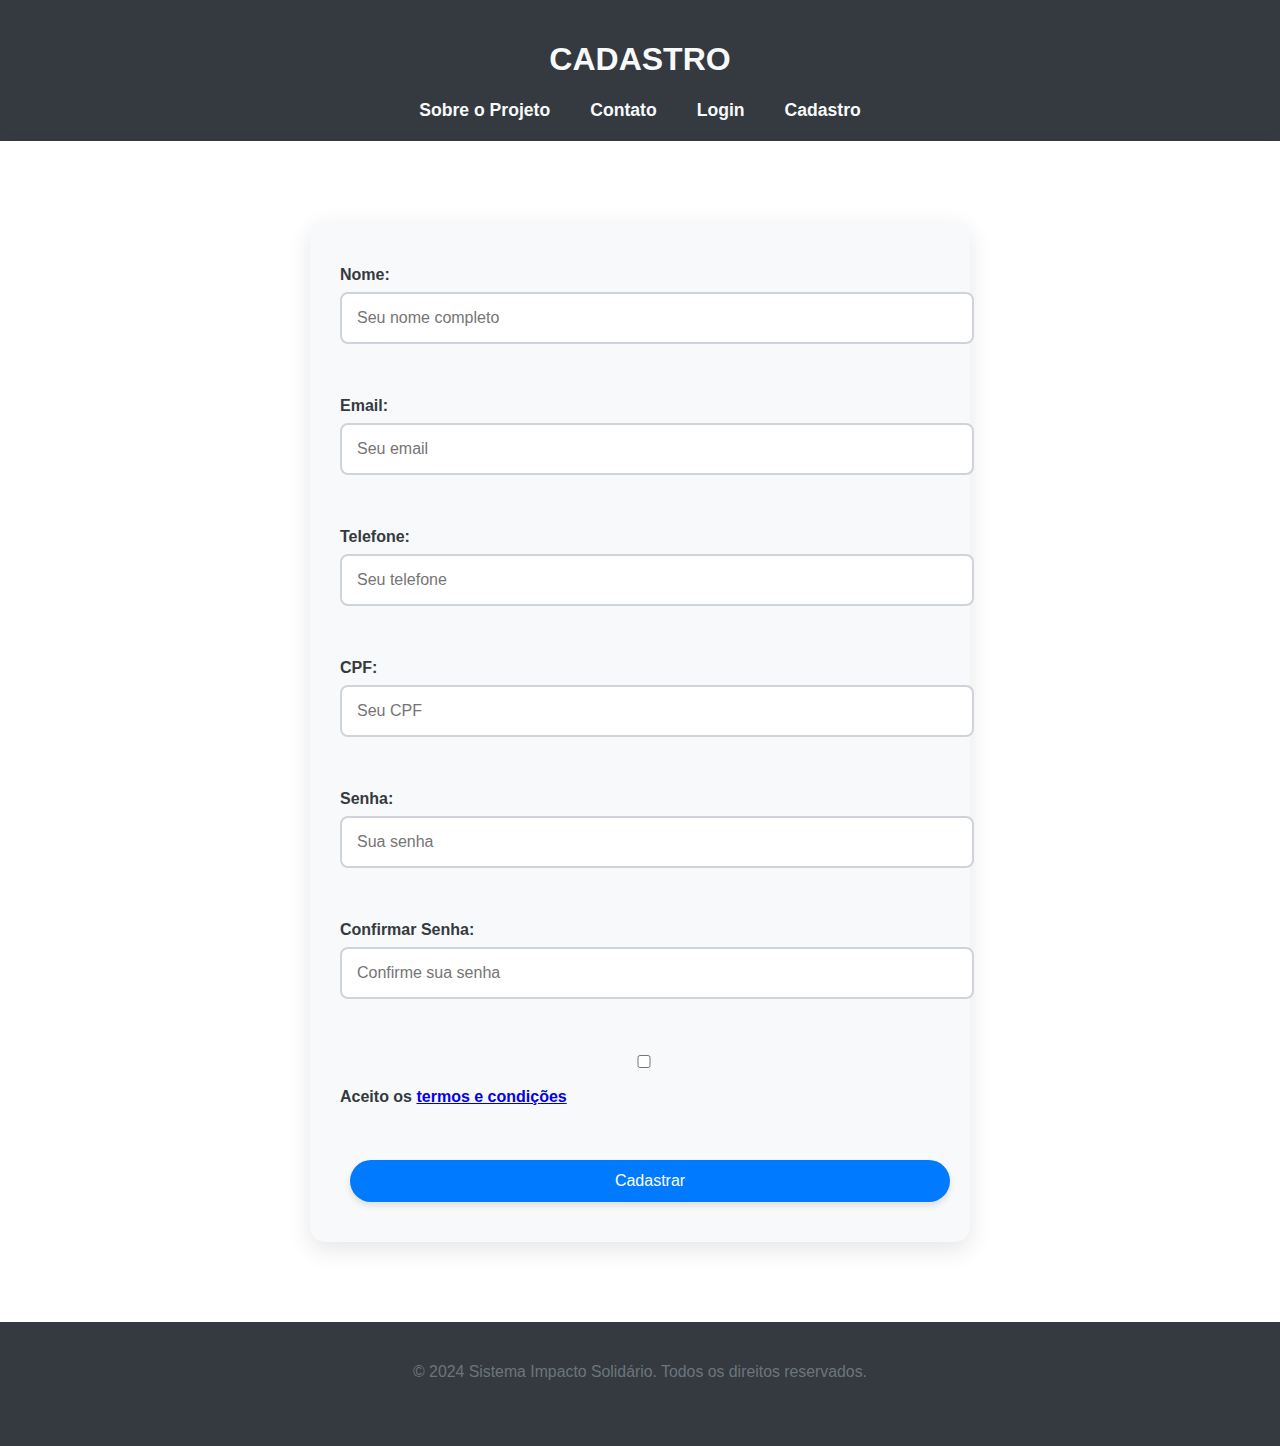
<file: cadastro.html>
<!DOCTYPE html>
<html lang="pt-BR">
<head>
    <meta charset="UTF-8">
    <meta name="viewport" content="width=device-width, initial-scale=1.0">
    <meta name="description" content="Página de cadastro do Sistema Impacto Solidário. Crie sua conta para participar dos nossos projetos sociais.">
    <title>Cadastro - Sistema Impacto Solidário</title>
    <link rel="stylesheet" href="styles.css">
</head>
<body>
    <header>
        <h1>CADASTRO</h1>
        <nav>
            <ul>
                <li><a href="index.html">Sobre o Projeto</a></li>
                <li><a href="contato.html">Contato</a></li>
                <li><a href="login.html">Login</a></li>
                <li><a href="cadastro.html">Cadastro</a></li>
            </ul>
            <span class="nav-toggle" aria-label="Abrir menu">☰</span>
        </nav>
    </header>
    <main>
        <form action="telaconfirmacao.html" method="post">
            <label for="nome">Nome:</label>
            <input type="text" id="nome" name="nome" placeholder="Seu nome completo" required><br><br>

            <label for="email">Email:</label>
            <input type="email" id="email" name="email" placeholder="Seu email" required><br><br>

            <label for="telefone">Telefone:</label>
            <input type="tel" id="telefone" name="telefone" placeholder="Seu telefone" required><br><br>

            <label for="cpf">CPF:</label>
            <input type="text" id="cpf" name="cpf" placeholder="Seu CPF" required><br><br>

            <label for="senha">Senha:</label>
            <input type="password" id="senha" name="senha" placeholder="Sua senha" required><br><br>

            <label for="confirmar-senha">Confirmar Senha:</label>
            <input type="password" id="confirmar-senha" name="confirmar-senha" placeholder="Confirme sua senha" required><br><br>

            <label for="termos">
                <input type="checkbox" id="termos" name="termos" required>
                Aceito os <a href="termos.html" target="_blank">termos e condições</a>
            </label><br><br>

            <input type="submit" value="Cadastrar">
        </form>
    </main>
    <footer>
        <p>&copy; 2024 Sistema Impacto Solidário. Todos os direitos reservados.</p>
    </footer>
    <script src="scripts.java"></script>
</body>
</html>
</file>
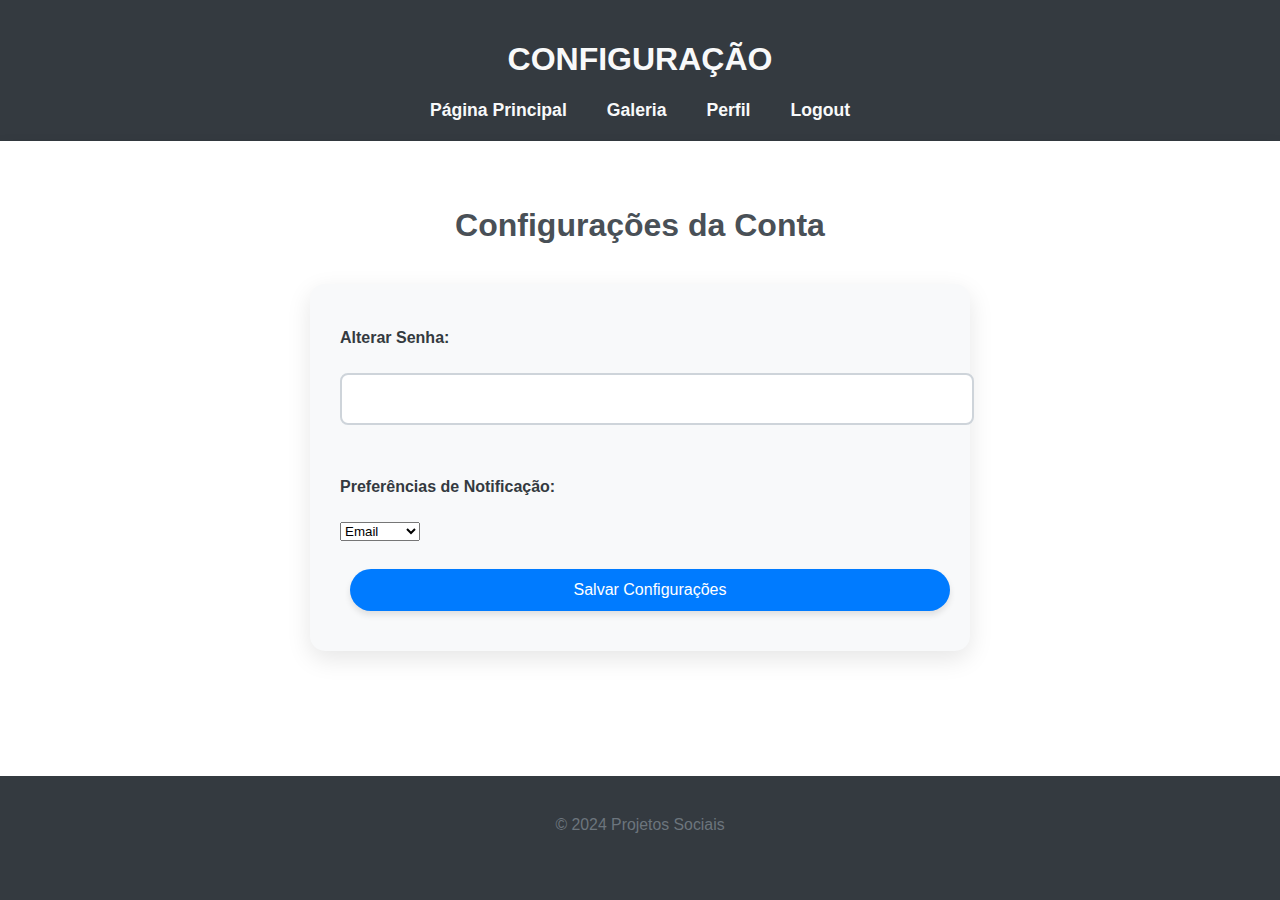
<file: config.html>
<!DOCTYPE html>
<html lang="pt-BR">
<head>
    <meta charset="UTF-8">
    <title>Configurações</title>
    <link rel="stylesheet" href="styles.css">
</head>
<body>
    <header>
        <h1>CONFIGURAÇÃO</h1>
        <nav>
            <ul>
                <li><a href="telaprincipal.html">Página Principal</a></li>
                <li><a href="galeria.html">Galeria</a></li>
                <li><a href="perfil.html">Perfil</a></li>
                <li><a href="login.html">Logout</a></li>
            </ul>
            <span class="nav-toggle">☰</span>
        </nav>
    </header>
    <main>
        <h2>Configurações da Conta</h2>
        <form>
            <label for="senha">Alterar Senha:</label><br>
            <input type="password" id="senha" name="senha" required><br><br>
            <label for="notificacoes">Preferências de Notificação:</label><br>
            <select id="notificacoes" name="notificacoes">
                <option value="email">Email</option>
                <option value="sms">SMS</option>
                <option value="none">Nenhuma</option>
            </select><br><br>
            <input type="submit" value="Salvar Configurações">
        </form>
    </main>
    <footer>
        <p>&copy; 2024 Projetos Sociais</p>
    </footer>
</body>
</html>
</file>
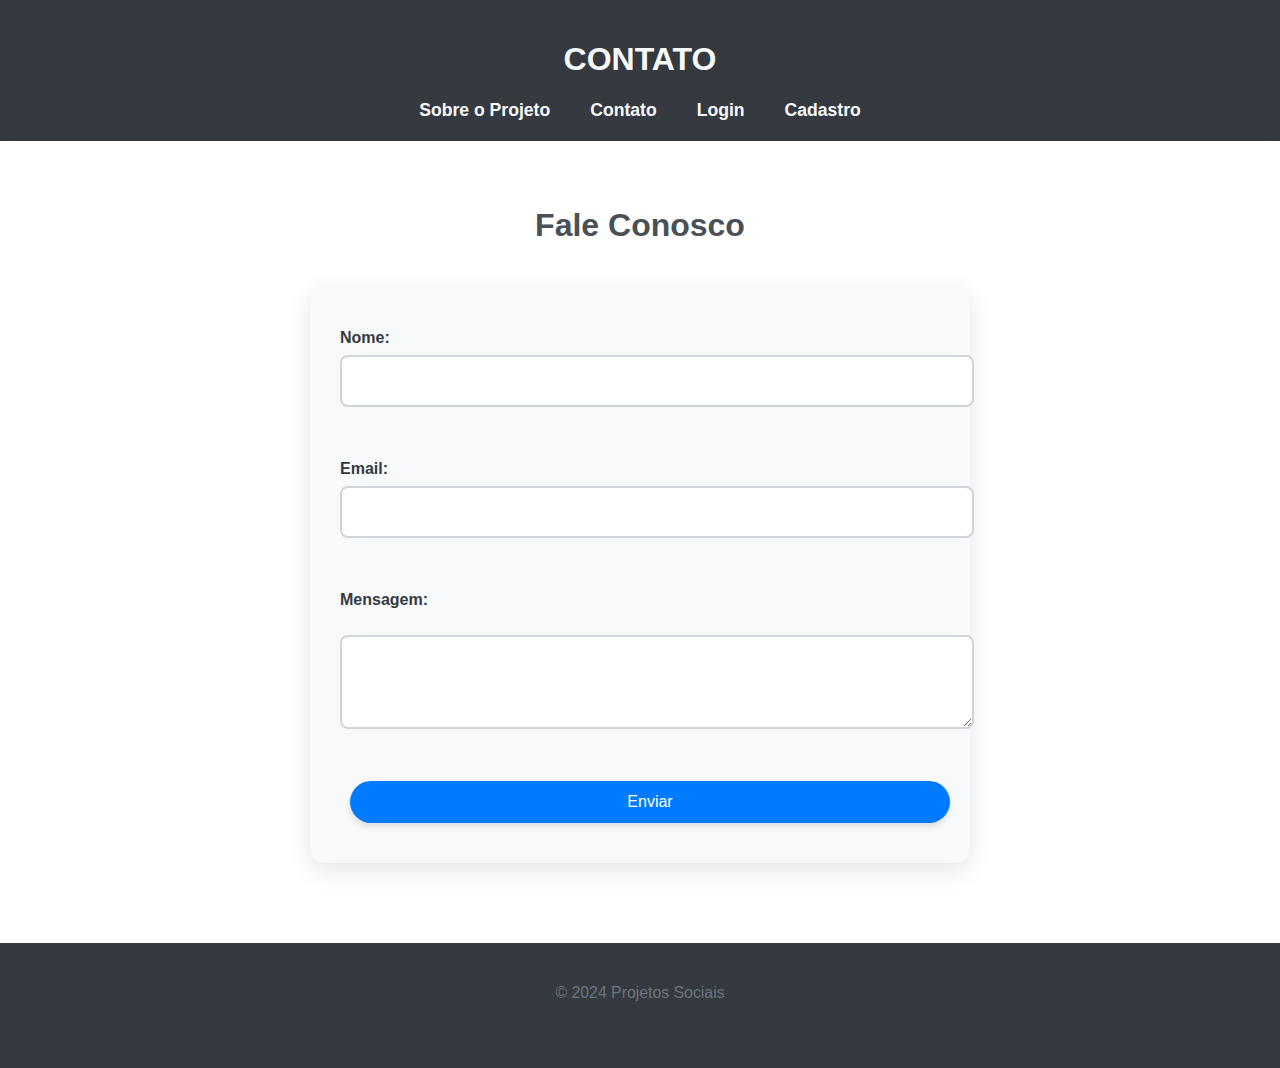
<file: contato.html>
<!DOCTYPE html>
<html lang="pt-BR">
<head>
    <meta charset="UTF-8">
    <title>Contato</title>
    <link rel="stylesheet" href="styles.css">
</head>
<body>
    <header>
        <h1>CONTATO</h1>
        <nav>
            <ul>
                <li><a href="index.html">Sobre o Projeto</a></li>
                <li><a href="contato.html">Contato</a></li>
                <li><a href="login.html">Login</a></li>
                <li><a href="cadastro.html">Cadastro</a></li>
            </ul>
            <span class="nav-toggle">☰</span>
        </nav>
    </header>
    <main>
        <h2>Fale Conosco</h2>
        <form>
            <label for="nome">Nome:</label>
            <input type="text" id="nome" name="nome" required><br><br>
            <label for="email">Email:</label>
            <input type="email" id="email" name="email" required><br><br>
            <label for="mensagem">Mensagem:</label><br>
            <textarea id="mensagem" name="mensagem" rows="4" required></textarea><br><br>
            <input type="submit" value="Enviar">
        </form>
    </main>
    <footer>
        <p>&copy; 2024 Projetos Sociais</p>
    </footer>
    <script src="scripts.java"></script>
</body>
</html>
</file>
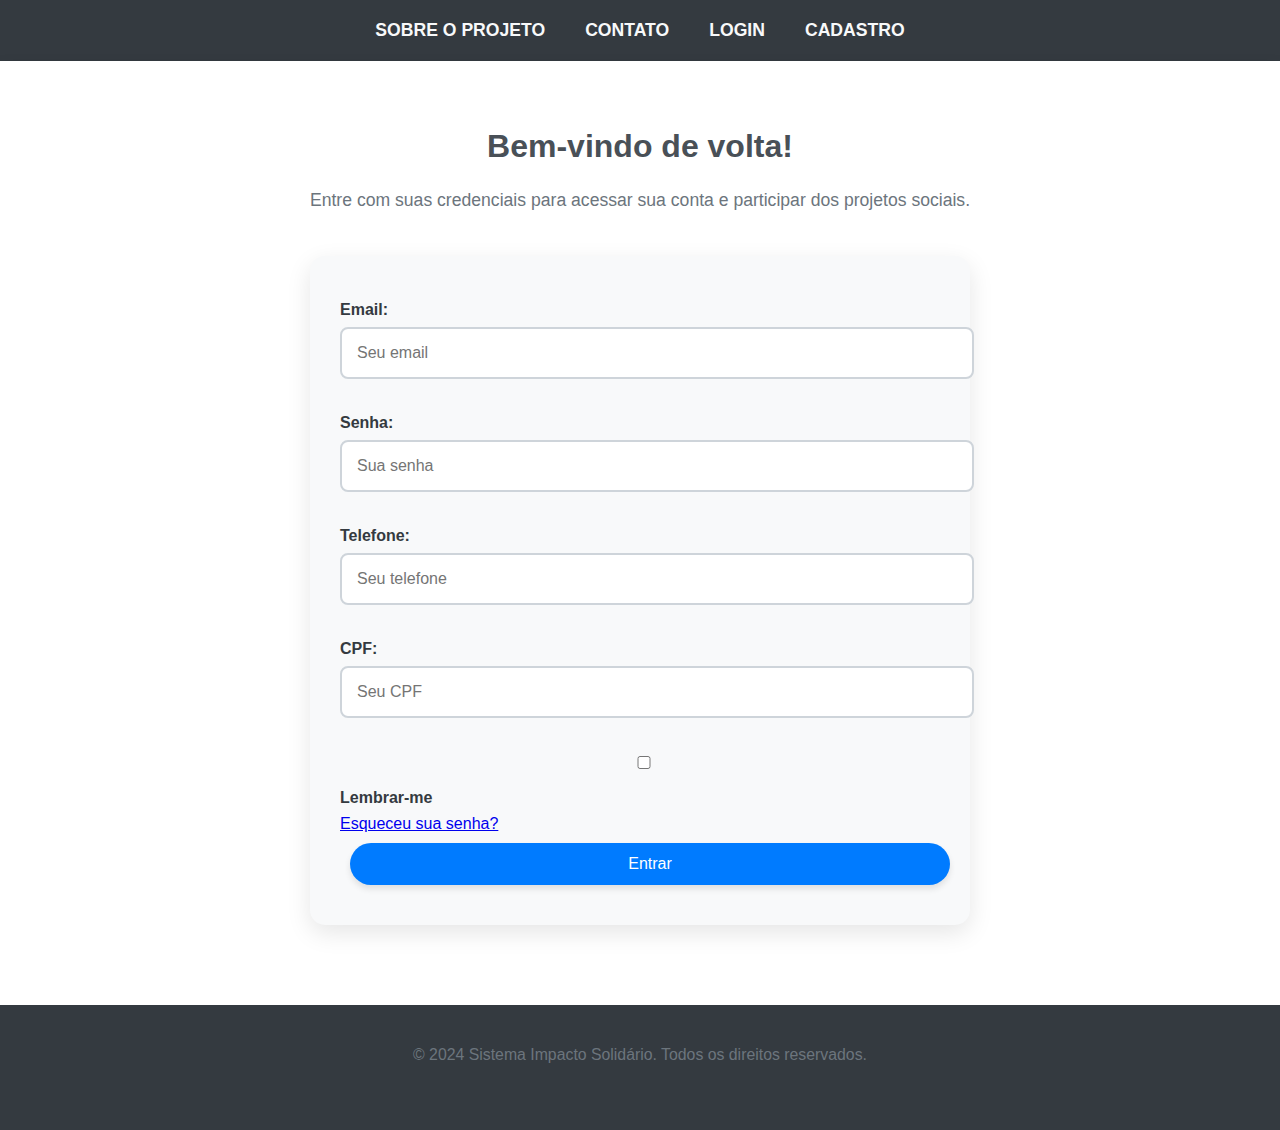
<file: login.html>
<!DOCTYPE html>
<html lang="pt-BR">
<head>
    <meta charset="UTF-8">
    <meta name="viewport" content="width=device-width, initial-scale=1.0">
    <meta name="description" content="Página de login do Sistema Impacto Solidário. Acesse sua conta para participar dos projetos sociais.">
    <title>Login - Sistema Impacto Solidário</title>
    <link rel="stylesheet" href="styles.css">
</head>
<body>
    <header>
        
        <nav>
            <ul>
                <li><a href="index.html">SOBRE O PROJETO</a></li>
                <li><a href="contato.html">CONTATO</a></li>
                <li><a href="login.html" class="active">LOGIN</a></li>
                <li><a href="cadastro.html">CADASTRO</a></li>
            </ul>
            <span class="nav-toggle" aria-label="Abrir menu">☰</span>
        </nav>
    </header>
    
    <main>
        <section class="login-container">
            <h2>Bem-vindo de volta!</h2>
            <p>Entre com suas credenciais para acessar sua conta e participar dos projetos sociais.</p>
            <form action="telaprincipal.html" method="post">
                <label for="email">Email:</label>
                <input type="email" id="email" name="email" placeholder="Seu email" required>

                <label for="senha">Senha:</label>
                <input type="password" id="senha" name="senha" placeholder="Sua senha" required>

                <label for="phone">Telefone:</label>
                <input type="tel" id="phone" name="phone" placeholder="Seu telefone" required>

                <label for="cpf">CPF:</label>
                <input type="text" id="cpf" name="cpf" placeholder="Seu CPF" required>

                <div class="remember-section">
                    <label for="remember">
                        <input type="checkbox" id="remember" name="remember">
                        Lembrar-me
                    </label>
                    <a href="recuperacaosenha.html" class="forgot-password">Esqueceu sua senha?</a>
                </div>

                <input type="submit" value="Entrar" class="btn-submit">
            </form>
        </section>
    </main>
    
    <footer>
        <p>&copy; 2024 Sistema Impacto Solidário. Todos os direitos reservados.</p>
    </footer>
    <script src="scripts.java"></script>
</body>
</html>
</file>
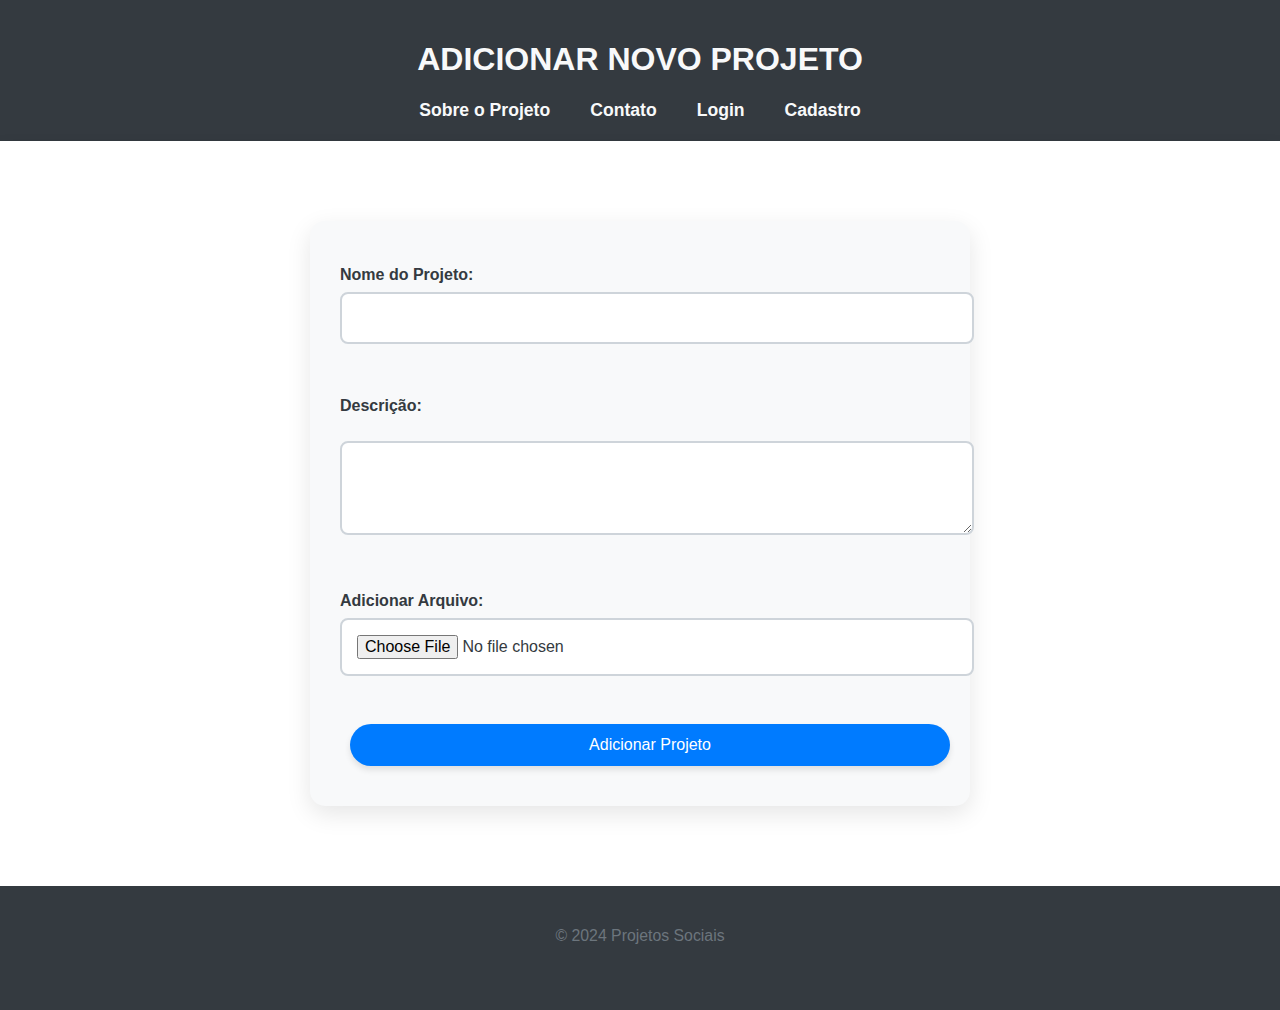
<file: novo-projeto.html>
<!DOCTYPE html>
<html lang="pt-BR">
<head>
    <meta charset="UTF-8">
    <title>Adicionar Novo Projeto</title>
    <link rel="stylesheet" href="styles.css">
    <script src="https://www.google.com/recaptcha/api.js" async defer></script>
</head>
<body>
    <header>
        <h1>ADICIONAR NOVO PROJETO</h1>
        <nav>
            <ul>
                <li><a href="index.html">Sobre o Projeto</a></li>
                <li><a href="contato.html">Contato</a></li>
                <li><a href="login.html">Login</a></li>
                <li><a href="cadastro.html">Cadastro</a></li>
            </ul>
            <span class="nav-toggle">☰</span>
        </nav>
    </header>
    <main>
        <form enctype="multipart/form-data">
            <label for="nome">Nome do Projeto:</label>
            <input type="text" id="nome" name="nome" required><br><br>
            <label for="descricao">Descrição:</label><br>
            <textarea id="descricao" name="descricao" rows="4" required></textarea><br><br>
            <label for="arquivo">Adicionar Arquivo:</label>
            <input type="file" id="arquivo" name="arquivo" required><br><br>
            <input type="submit" value="Adicionar Projeto">
        </form>
    </main>
    <footer>
        <p>&copy; 2024 Projetos Sociais</p>
    </footer>
    <script src="scripts.java"></script>
</body>
</html>
</file>
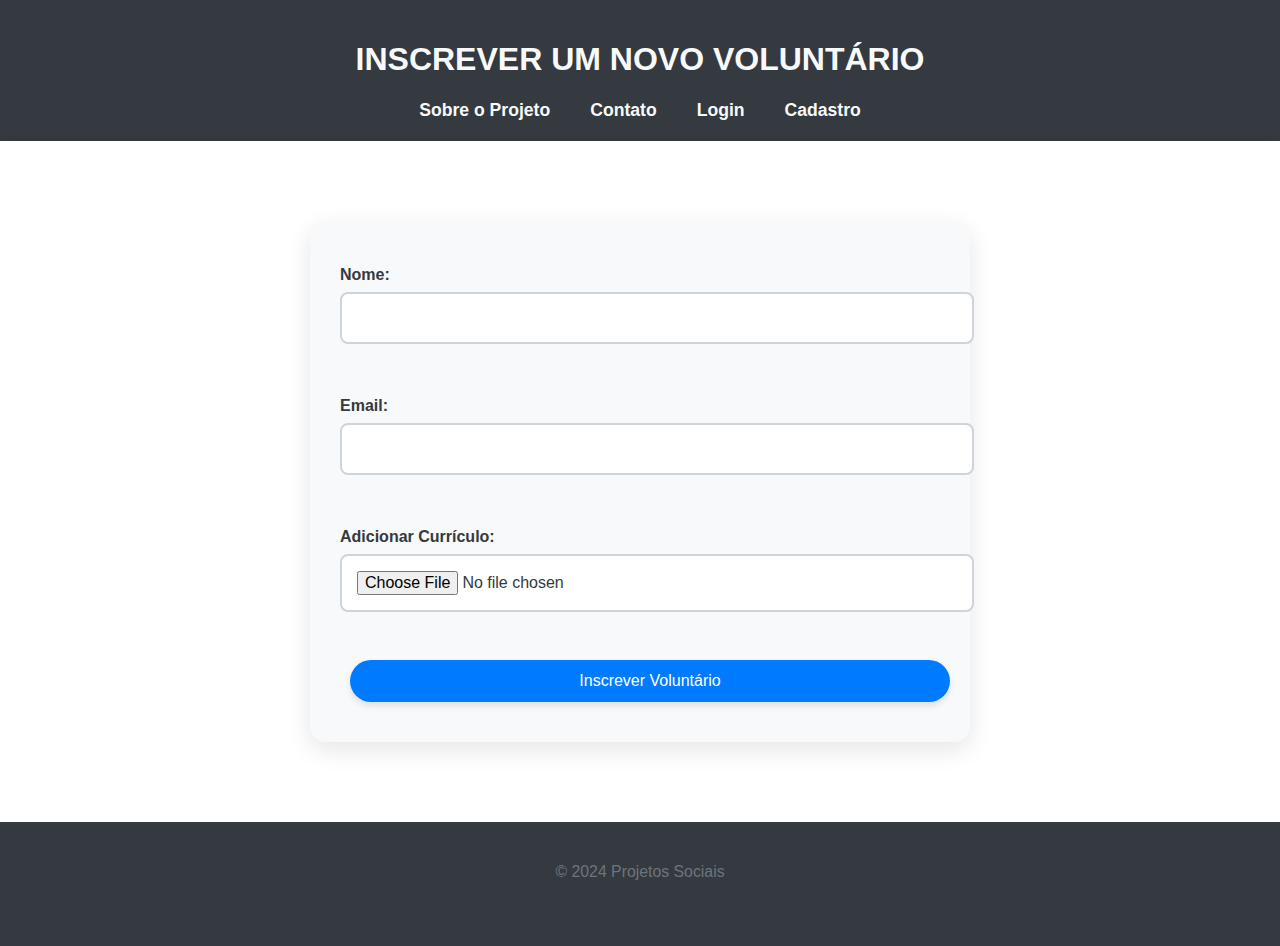
<file: novo-voluntario.html>
<!DOCTYPE html>
<html lang="pt-BR">
<head>
    <meta charset="UTF-8">
    <title>Inscrever Novo Voluntário</title>
    <link rel="stylesheet" href="styles.css">
    <script src="https://www.google.com/recaptcha/api.js" async defer></script>
</head>
<body>
    <header>
        <h1>INSCREVER UM NOVO VOLUNTÁRIO</h1>
        <nav>
            <ul>
                <li><a href="index.html">Sobre o Projeto</a></li>
                <li><a href="contato.html">Contato</a></li>
                <li><a href="login.html">Login</a></li>
                <li><a href="cadastro.html">Cadastro</a></li>
            </ul>
            <span class="nav-toggle">☰</span>
        </nav>
    </header>
    <main>
        <form enctype="multipart/form-data">
            <label for="nome">Nome:</label>
            <input type="text" id="nome" name="nome" required><br><br>
            <label for="email">Email:</label>
            <input type="email" id="email" name="email" required><br><br>
            <label for="arquivo">Adicionar Currículo:</label>
            <input type="file" id="arquivo" name="arquivo" required><br><br>
            <input type="submit" value="Inscrever Voluntário">
        </form>
    </main>
    <footer>
        <p>&copy; 2024 Projetos Sociais</p>
    </footer>
    <script src="scripts.java"></script>
</body>
</html>
</file>
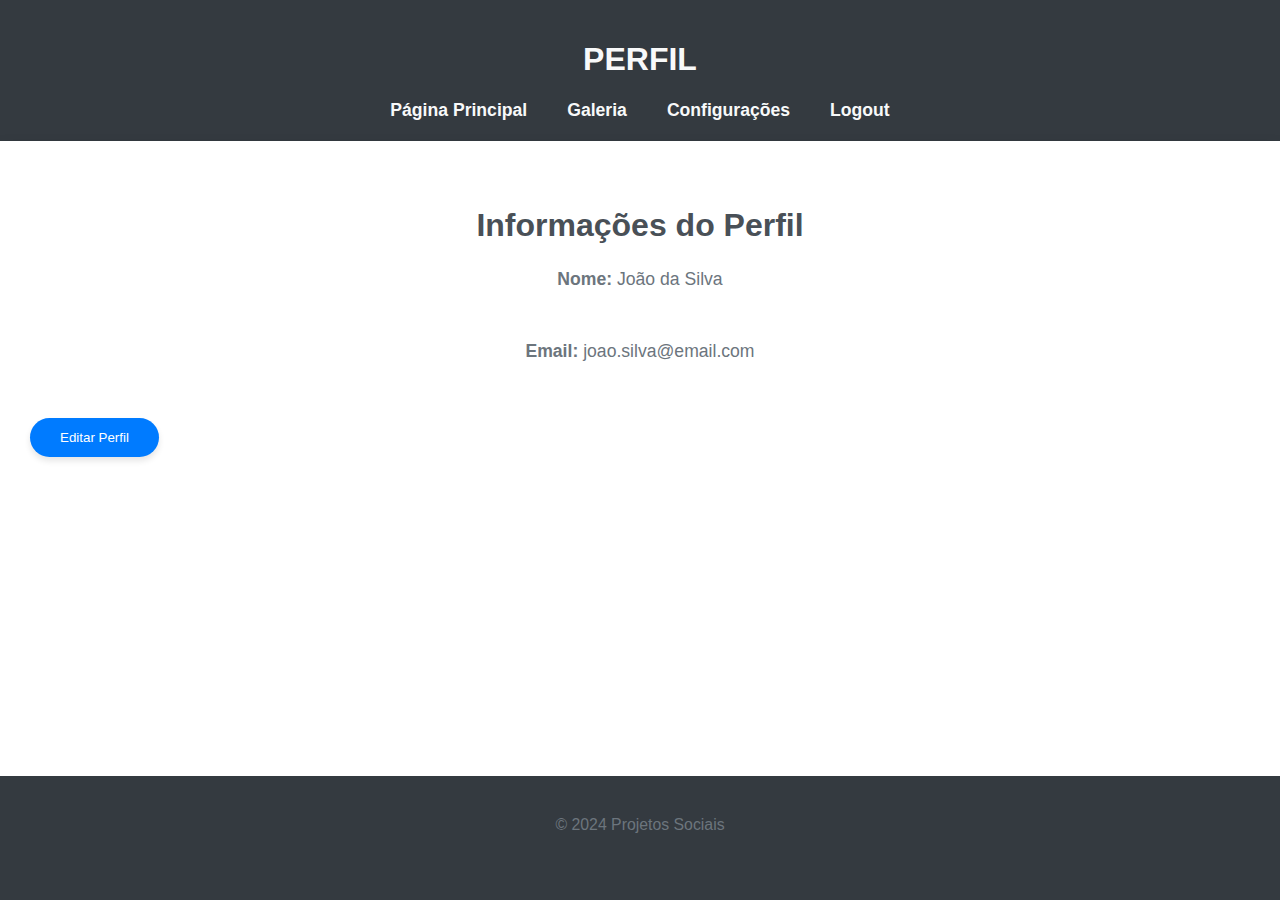
<file: perfil.html>
<!DOCTYPE html>
<html lang="pt-BR">
<head>
    <meta charset="UTF-8">
    <title>Perfil</title>
    <link rel="stylesheet" href="styles.css">
</head>
<body>
    <header>
        <h1>PERFIL</h1>
        <nav>
            <ul>
                <li><a href="telaprincipal.html">Página Principal</a></li>
                <li><a href="galeria.html">Galeria</a></li>
                <li><a href="configuracoes.html">Configurações</a></li>
                <li><a href="login.html">Logout</a></li>
            </ul>
            <span class="nav-toggle">☰</span>
        </nav>
    </header>
    <main>
        <h2>Informações do Perfil</h2>
        <div class="profile-info">
            <p><strong>Nome:</strong> João da Silva</p>
            <p><strong>Email:</strong> joao.silva@email.com</p>
            <!-- Mais informações podem ser adicionadas aqui -->
        </div>
        <button onclick="editProfile()">Editar Perfil</button>
    </main>
    <footer>
        <p>&copy; 2024 Projetos Sociais</p>
    </footer>

    <script>
        function editProfile() {
            alert("Funcionalidade de edição de perfil em breve!");
            // Aqui você pode redirecionar para uma página de edição de perfil
        }
    </script>
</body>
</html>
</file>
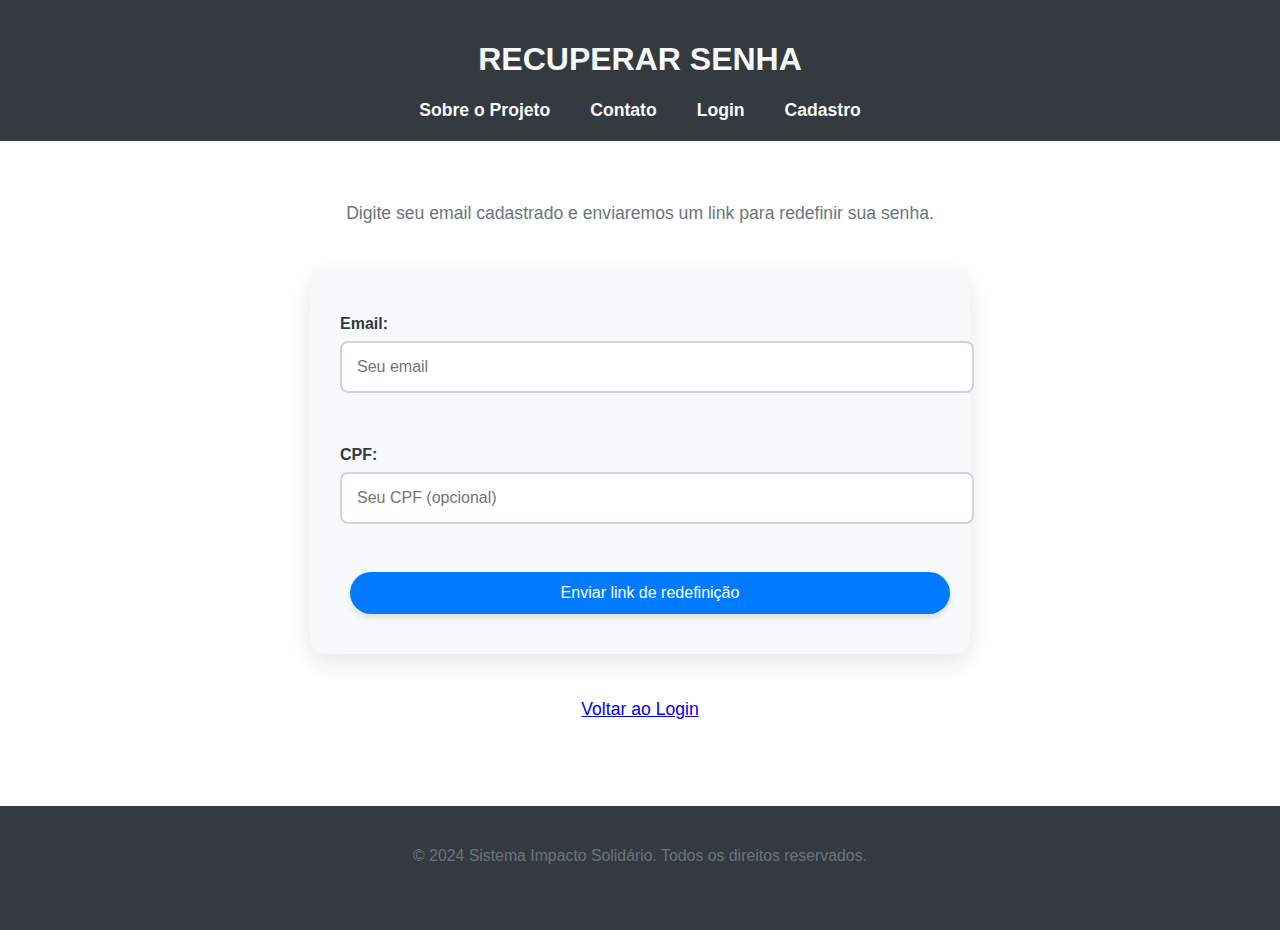
<file: recuperacaosenha.html>
<!DOCTYPE html>
<html lang="pt-BR">
<head>
    <meta charset="UTF-8">
    <meta name="viewport" content="width=device-width, initial-scale=1.0">
    <meta name="description" content="Recuperação de senha do Sistema Impacto Solidário. Receba um link para redefinir sua senha.">
    <title>Recuperar Senha - Sistema Impacto Solidário</title>
    <link rel="stylesheet" href="styles.css">
</head>
<body>
    <header>
        <h1>RECUPERAR SENHA</h1>
        <nav>
            <ul>
                <li><a href="index.html">Sobre o Projeto</a></li>
                <li><a href="contato.html">Contato</a></li>
                <li><a href="login.html">Login</a></li>
                <li><a href="cadastro.html">Cadastro</a></li>
            </ul>
            <span class="nav-toggle" aria-label="Abrir menu">☰</span>
        </nav>
    </header>
    <main>
        <p>Digite seu email cadastrado e enviaremos um link para redefinir sua senha.</p>
        <form action="enviarlinkredefinicao.html" method="post">
            <label for="email">Email:</label>
            <input type="email" id="email" name="email" placeholder="Seu email" required><br><br>

            <label for="cpf">CPF:</label>
            <input type="text" id="cpf" name="cpf" placeholder="Seu CPF (opcional)"><br><br>

            <input type="submit" value="Enviar link de redefinição">
        </form>
        <p><a href="login.html">Voltar ao Login</a></p>
    </main>
    <footer>
        <p>&copy; 2024 Sistema Impacto Solidário. Todos os direitos reservados.</p>
    </footer>
    <script src="scripts.java"></script>
</body>
</html>
</file>
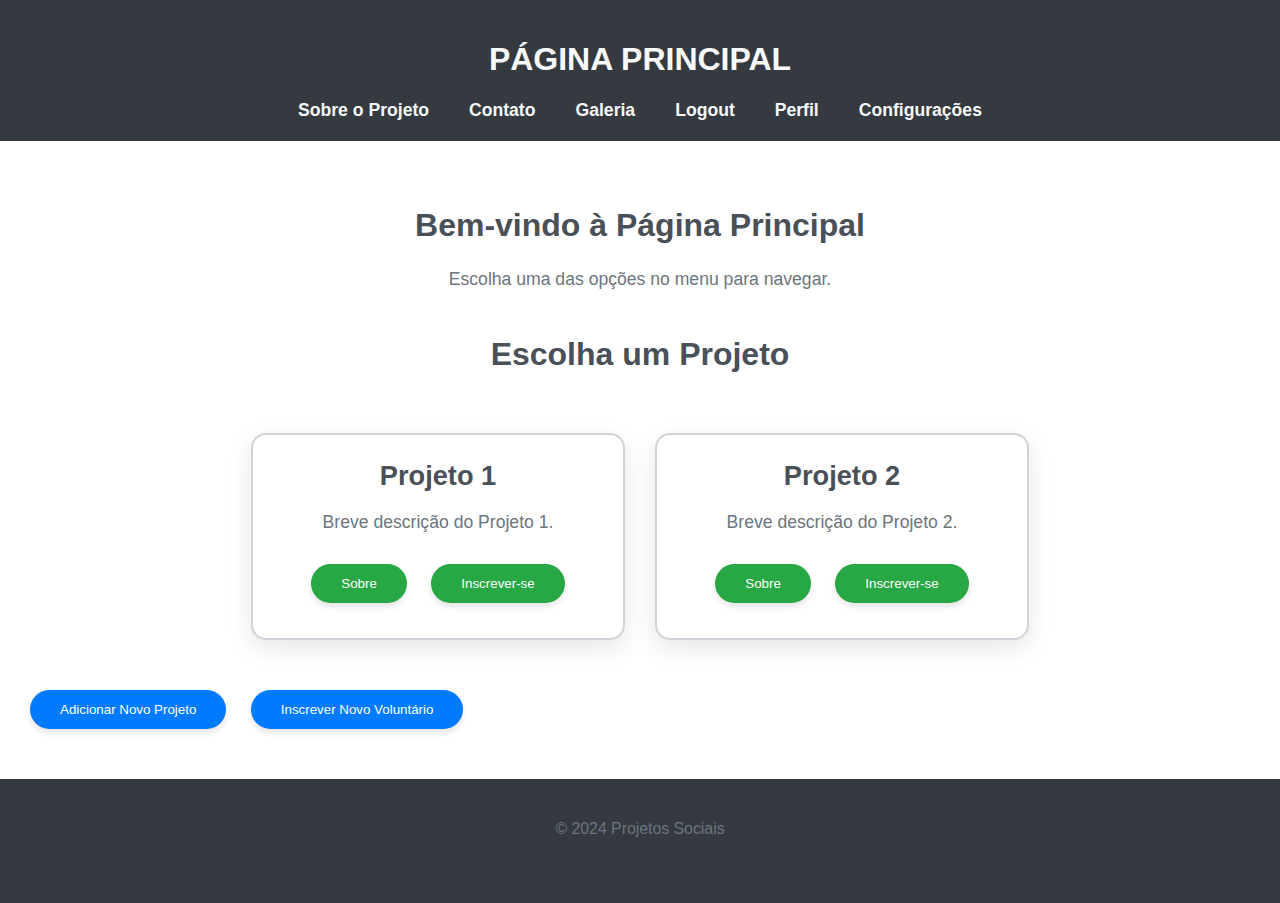
<file: telaprincipal.html>
<!DOCTYPE html>
<html lang="pt-BR">
<head>
    <meta charset="UTF-8">
    <title>Página Principal</title>
    <link rel="stylesheet" href="styles.css">
</head>
<body>
    <header>
        <h1>PÁGINA PRINCIPAL</h1>
        <nav>
            <ul>
                <li><a href="index.html">Sobre o Projeto</a></li>
                <li><a href="contato.html">Contato</a></li>
                <li><a href="galeria.html">Galeria</a></li>
                <li><a href="login.html">Logout</a></li>
                <li><a href="perfil.html">Perfil</a></li>
                <li><a href="config.html">Configurações</a></li>
            </ul>
            <span class="nav-toggle">☰</span>
        </nav>
    </header>
    <main>
        <h2>Bem-vindo à Página Principal</h2>
        <p>Escolha uma das opções no menu para navegar.</p>
            <h2>Escolha um Projeto</h2>
            <div class="project-list">
                <div class="project-item">
                    <h3>Projeto 1</h3>
                    <p>Breve descrição do Projeto 1.</p>
                    <button onclick="showDetails('Projeto 1', 'Descrição completa do Projeto 1')">Sobre</button>
                    <button onclick="enroll('Projeto 1')">Inscrever-se</button>
                </div>
                <div class="project-item">
                    <h3>Projeto 2</h3>
                    <p>Breve descrição do Projeto 2.</p>
                    <button onclick="showDetails('Projeto 2', 'Descrição completa do Projeto 2')">Sobre</button>
                    <button onclick="enroll('Projeto 2')">Inscrever-se</button>
                </div>
                <!-- Adicione mais projetos conforme necessário -->
            </div>
        <script>
            function showDetails(nome, descricao) {
                alert("Nome: " + nome + "\n\nDescrição: " + descricao);
            }
    
            function enroll(nome) {
                alert("Você se inscreveu no " + nome + " com sucesso!");
                // Aqui você pode adicionar lógica para realmente registrar o usuário no projeto
            }
        </script>
        <button onclick="location.href='novo-projeto.html'">Adicionar Novo Projeto</button>
        <button onclick="location.href='novo-voluntario.html'">Inscrever Novo Voluntário</button>
        
    </main>
    <footer>
        <p>&copy; 2024 Projetos Sociais</p>
    </footer>
</body>
</html>
</file>
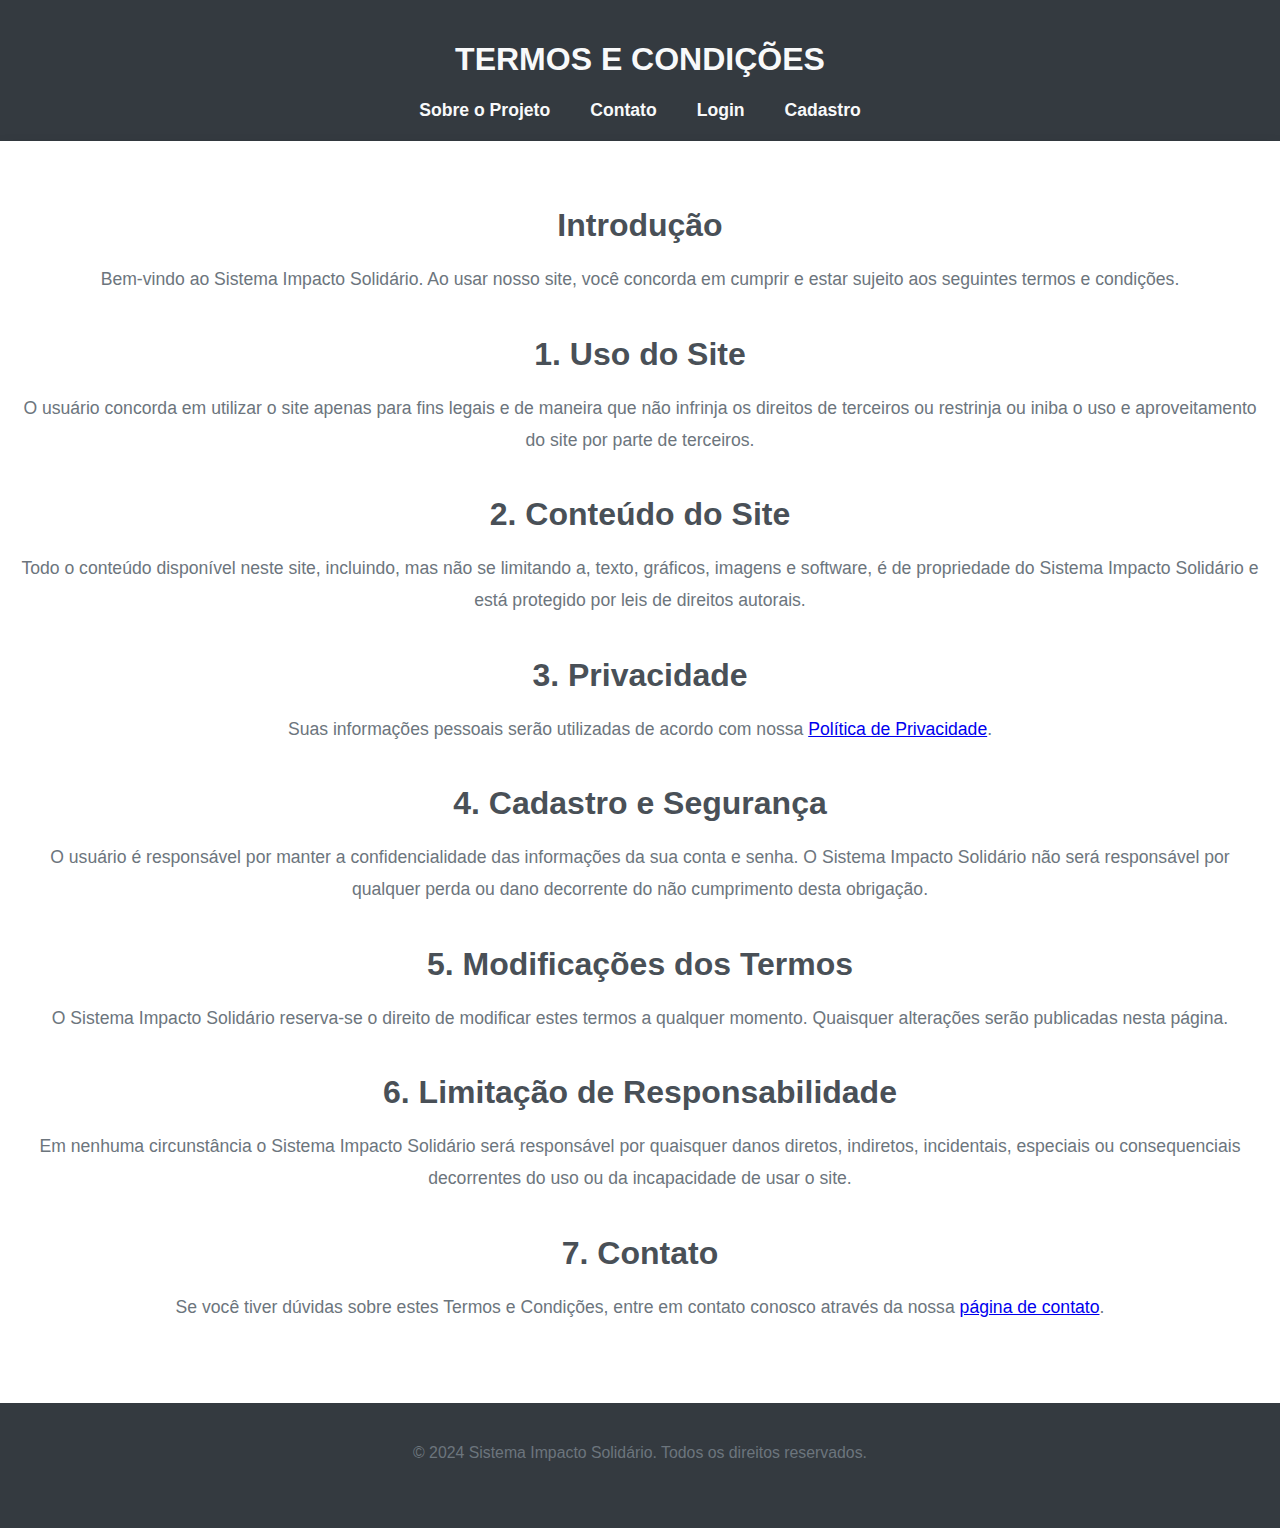
<file: termos.html>
<!DOCTYPE html>
<html lang="pt-BR">
<head>
    <meta charset="UTF-8">
    <meta name="viewport" content="width=device-width, initial-scale=1.0">
    <meta name="description" content="Termos e condições de uso do Sistema Impacto Solidário. Leia atentamente antes de se cadastrar.">
    <title>Termos e Condições - Sistema Impacto Solidário</title>
    <link rel="stylesheet" href="styles.css">
</head>
<body>
    <header>
        <h1>TERMOS E CONDIÇÕES</h1>
        <nav>
            <ul>
                <li><a href="index.html">Sobre o Projeto</a></li>
                <li><a href="contato.html">Contato</a></li>
                <li><a href="login.html">Login</a></li>
                <li><a href="cadastro.html">Cadastro</a></li>
            </ul>
            <span class="nav-toggle" aria-label="Abrir menu">☰</span>
        </nav>
    </header>
    <main>
        <section>
            <h2>Introdução</h2>
            <p>Bem-vindo ao Sistema Impacto Solidário. Ao usar nosso site, você concorda em cumprir e estar sujeito aos seguintes termos e condições.</p>
        </section>

        <section>
            <h2>1. Uso do Site</h2>
            <p>O usuário concorda em utilizar o site apenas para fins legais e de maneira que não infrinja os direitos de terceiros ou restrinja ou iniba o uso e aproveitamento do site por parte de terceiros.</p>
        </section>

        <section>
            <h2>2. Conteúdo do Site</h2>
            <p>Todo o conteúdo disponível neste site, incluindo, mas não se limitando a, texto, gráficos, imagens e software, é de propriedade do Sistema Impacto Solidário e está protegido por leis de direitos autorais.</p>
        </section>

        <section>
            <h2>3. Privacidade</h2>
            <p>Suas informações pessoais serão utilizadas de acordo com nossa <a href="politicaprivacidade.html">Política de Privacidade</a>.</p>
        </section>

        <section>
            <h2>4. Cadastro e Segurança</h2>
            <p>O usuário é responsável por manter a confidencialidade das informações da sua conta e senha. O Sistema Impacto Solidário não será responsável por qualquer perda ou dano decorrente do não cumprimento desta obrigação.</p>
        </section>

        <section>
            <h2>5. Modificações dos Termos</h2>
            <p>O Sistema Impacto Solidário reserva-se o direito de modificar estes termos a qualquer momento. Quaisquer alterações serão publicadas nesta página.</p>
        </section>

        <section>
            <h2>6. Limitação de Responsabilidade</h2>
            <p>Em nenhuma circunstância o Sistema Impacto Solidário será responsável por quaisquer danos diretos, indiretos, incidentais, especiais ou consequenciais decorrentes do uso ou da incapacidade de usar o site.</p>
        </section>

        <section>
            <h2>7. Contato</h2>
            <p>Se você tiver dúvidas sobre estes Termos e Condições, entre em contato conosco através da nossa <a href="contato.html">página de contato</a>.</p>
        </section>
    </main>
    <footer>
        <p>&copy; 2024 Sistema Impacto Solidário. Todos os direitos reservados.</p>
    </footer>
    <script src="scripts.java"></script>
</body>
</html>
</file>
<file: styles.css>
/* Estilos gerais */
body {
    font-family: 'Roboto', sans-serif;
    margin: 0;
    padding: 0;
    display: flex;
    flex-direction: column;
    min-height: 100vh;
    background-color: #f8f9fa;
    color: #343a40;
}

/* Cabeçalho */
header {
    background-color: #343a40;
    color: #f8f9fa;
    padding: 20px 0;
    text-align: center;
    box-shadow: 0 4px 8px rgba(0, 0, 0, 0.2);
}

nav ul {
    list-style-type: none;
    padding: 0;
    display: flex;
    justify-content: center;
    margin: 0;
}

nav ul li {
    margin: 0 20px;
}

nav ul li a {
    color: #f8f9fa;
    text-decoration: none;
    font-weight: bold;
    font-size: 1.1em;
    transition: color 0.3s;
}

nav ul li a:hover {
    color: #ffc107;
}

.nav-toggle {
    display: none;
    position: absolute;
    right: 20px;
    top: 25px;
    cursor: pointer;
}

@media (max-width: 768px) {
    nav ul {
        flex-direction: column;
        display: none;
    }

    nav ul.show {
        display: flex;
    }

    .nav-toggle {
        display: block;
    }
}

/* Principal */
main {
    flex: 1;
    padding: 40px 20px;
    background-color: #fff;
    box-shadow: 0 4px 12px rgba(0, 0, 0, 0.1);
}

h2 {
    color: #495057;
    font-size: 2em;
    margin-bottom: 20px;
    text-align: center;
}

p {
    color: #6c757d;
    line-height: 1.8;
    font-size: 1.1em;
    margin-bottom: 40px;
    text-align: center;
}

/* Botões */
button, input[type="submit"] {
    background-color: #007bff;
    color: #fff;
    padding: 12px 30px;
    border: none;
    cursor: pointer;
    margin: 10px;
    transition: background-color 0.3s, transform 0.3s;
    border-radius: 50px;
    box-shadow: 0 4px 6px rgba(0, 0, 0, 0.1);
}

button:hover, input[type="submit"]:hover {
    background-color: #0056b3;
    transform: translateY(-2px);
}

/* Formulários */
form {
    max-width: 600px;
    margin: 40px auto;
    background-color: #f8f9fa;
    padding: 30px;
    border-radius: 15px;
    box-shadow: 0 8px 24px rgba(0, 0, 0, 0.1);
}

label {
    display: block;
    margin: 15px 0 8px;
    font-weight: bold;
    color: #343a40;
}

input, textarea {
    width: 100%;
    padding: 15px;
    margin-bottom: 20px;
    border: 2px solid #ced4da;
    border-radius: 8px;
    font-size: 1em;
    background-color: #fff;
}

input:focus, textarea:focus {
    border-color: #007bff;
    outline: none;
    box-shadow: 0 0 8px rgba(0, 123, 255, 0.25);
}

input.error, textarea.error {
    border-color: red;
}

/* Rodapé */
footer {
    background-color: #343a40;
    color: #f8f9fa;
    text-align: center;
    padding: 20px 0;
    font-size: 0.9em;
}

/* Carrossel */
.carousel {
    position: relative;
    max-width: 80%;
    margin: 40px auto;
    overflow: hidden;
    border-radius: 15px;
    box-shadow: 0 8px 24px rgba(0, 0, 0, 0.1);
}

.carousel img {
    width: 100%;
    display: none;
    border-radius: 15px;
}

.carousel img:first-child {
    display: block;
}

.next, .prev {
    position: absolute;
    top: 50%;
    transform: translateY(-50%);
    background-color: rgba(0, 0, 0, 0.5);
    color: white;
    border: none;
    cursor: pointer;
    padding: 15px;
    border-radius: 50%;
}

.next {
    right: 10px;
}

.prev {
    left: 10px;
}

/* Lista de Projetos */
.project-list {
    display: flex;
    flex-wrap: wrap;
    gap: 30px;
    justify-content: center;
    padding: 40px 0;
}

.project-item {
    border: 2px solid #ced4da;
    padding: 25px;
    border-radius: 15px;
    width: 320px;
    text-align: center;
    background-color: #ffffff;
    box-shadow: 0 8px 24px rgba(0, 0, 0, 0.1);
    transition: transform 0.3s ease, box-shadow 0.3s ease;
}

.project-item:hover {
    transform: translateY(-5px);
    box-shadow: 0 16px 32px rgba(0, 0, 0, 0.15);
}

.project-item h3 {
    margin: 0;
    font-size: 1.7em;
    color: #495057;
}

.project-item p {
    font-size: 1.1em;
    margin: 15px 0;
    color: #6c757d;
}

.project-item button {
    padding: 12px 30px;
    margin: 10px;
    cursor: pointer;
    background-color: #28a745;
    color: white;
    border: none;
    border-radius: 50px;
    box-shadow: 0 4px 6px rgba(0, 0, 0, 0.1);
    transition: background-color 0.3s, transform 0.3s;
}

.project-item button:hover {
    background-color: #218838;
    transform: translateY(-2px);
}
</file>
